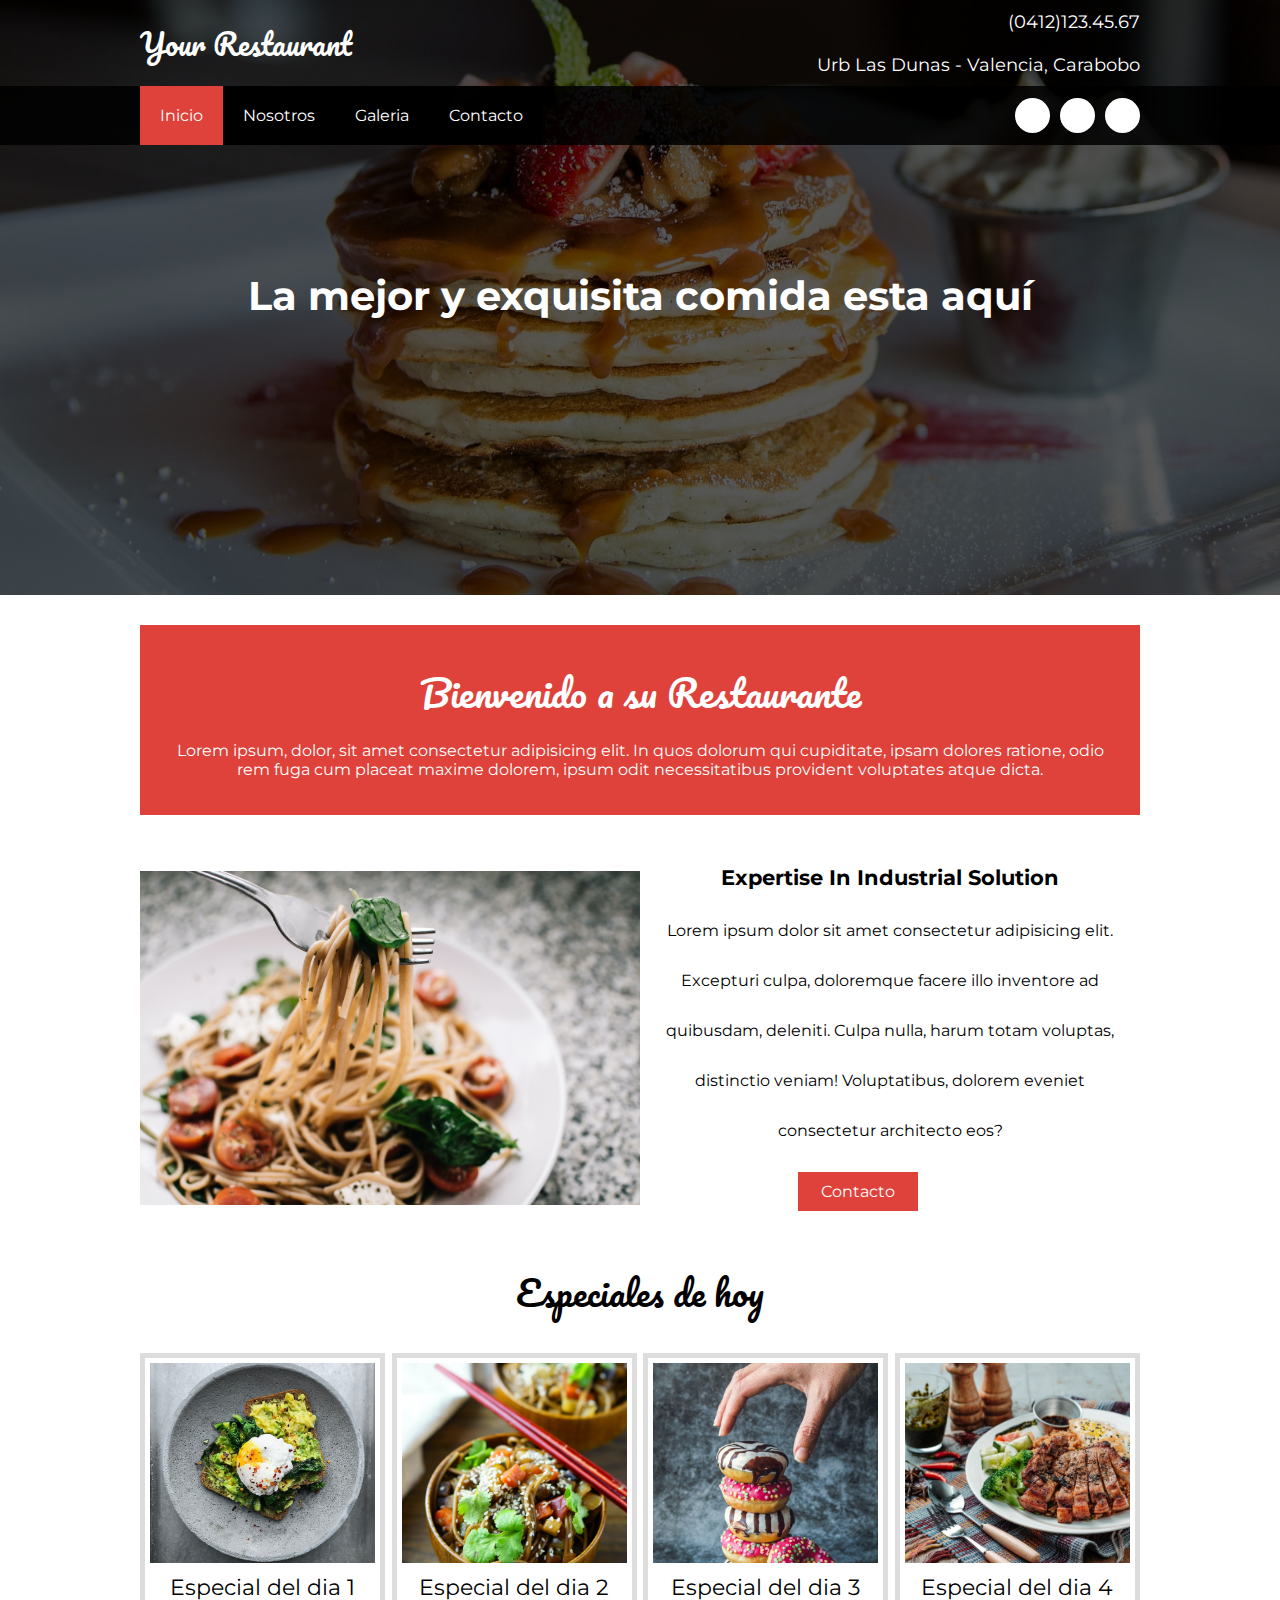
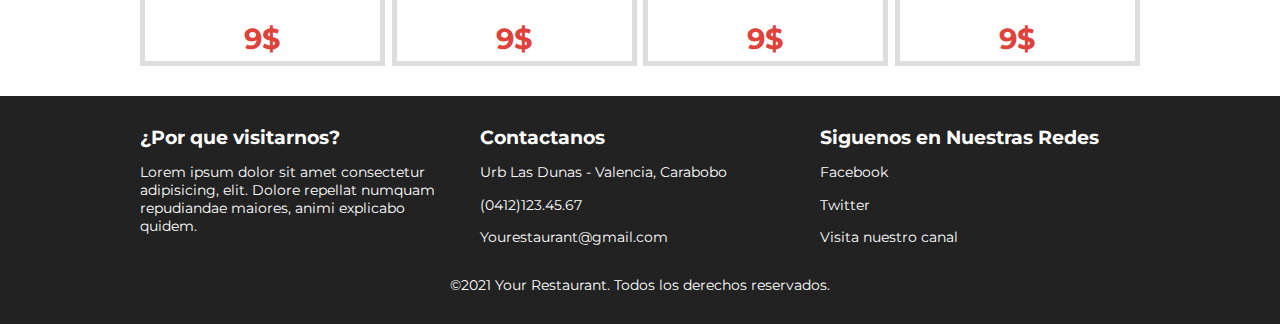
<file: index.html>
<!DOCTYPE html>
<html lang="es">
<head>

	<meta charset="utf-8">
	<title> Your Restaurant</title>
	<meta name="viewport" content="width=device-width, user-scalable=yes, initial-scale=1.0, maximum-scale=3.0, minimun-scale=1.0">
	<link rel="stylesheet" href="css/estilos.css">
	<link href="https://file.myfontastic.com/RHL5cQf48iEktMq8uLdVq4/icons.css" rel="stylesheet">
	<link rel="preconnect" href="https://fonts.gstatic.com">
<link href="https://fonts.googleapis.com/css2?family=Montserrat:wght@400;700&family=Pacifico&display=swap" rel="stylesheet">

</head>
<body>

	<header class="main-header">
		<div class="container container--flex">

			<div class="logo-container column column--50">
				<h1 class="logo">Your Restaurant</h1>
			</div>	

			<div class="main-header__contactInfo column column--50">
				<p class="main-header__contacInfo__phone">
					<span class="icon-phone">(0412)123.45.67</span>
				</p>
				<p class="main-header__contacInfo__address">
					<span class="icon-location">Urb Las Dunas - Valencia, Carabobo</span>
				</p>
			</div>
		</div>
	</header>

	<nav class="main-nav">
		<div class="container container--flex">
			<span class="icon-menu" id="btnmenu"></span>
			<ul class="menu" id="menu">
				<li class="menu__item"><a href="../Sitio Web" class="menu__link menu__link--select">Inicio</a></li>
				<li class="menu__item"><a href="paginas/nosotros.html" class="menu__link">Nosotros</a></li>
				<li class="menu__item"><a href="paginas/galeria.html" class="menu__link">Galeria</a></li>
				<li class="menu__item"><a href="paginas/contacto.html" class="menu__link">Contacto</a></li>
			</ul>
			<div class="social-icon">
				<a href="" class="social-icon__link"><span class="icon-facebook"></span></a>
				<a href="" class="social-icon__link"><span class="icon-twitter"></span></a>
				<a href="" class="social-icon__link"><span class="icon-mail"></span></a>
			</div>
		</div>
	</nav>

	<section class="banner">
		<img src="img/banner.jpg" alt="" class="banner__img">
		<div class="banner__content">La mejor y exquisita comida esta aquí</div>
	</section>

	<main class="main">
		<section class="group group--color">
			<div class="container">
				<h2 class="main__title">Bienvenido a su Restaurante</h2>
				<p class="main__txt">Lorem ipsum, dolor, sit amet consectetur adipisicing elit. In quos dolorum qui cupiditate, ipsam dolores ratione, odio rem fuga cum placeat maxime dolorem, ipsum odit necessitatibus provident voluptates atque dicta.</p>
			</div>
		</section>
		<section class=" group main__about__description">
			<div class="container container--flex">
				<div class="column column--50">
					<img src="img/food.jpg" alt="">
				</div>
				<div class="column column--50">
					<h3 class="column__title">Expertise In Industrial Solution</h3>
					<p class="column_txt">Lorem ipsum dolor sit amet consectetur adipisicing elit. Excepturi culpa, doloremque facere illo inventore ad quibusdam, deleniti. Culpa nulla, harum totam voluptas, distinctio veniam! Voluptatibus, dolorem eveniet consectetur architecto eos?</p>
					<a href="" class="btn btn--contact">Contacto</a>
				</div>
			</div>
		</section>


		<section class="group today--special">
			<h2 class="group__title">Especiales de hoy</h2>
			<div class="container container--flex">
				<div class="column column--50-25">
					<img src="img/plate1.jpg" alt="" class="today--special_img">
					<div class="today--special__title">Especial del dia 1</div>
					<div class="today--special__price">9$</div>
				</div>
				<div class="column column--50-25">
					<img src="img/plate2.jpg" alt="" class="today--special_img">
					<div class="today--special__title">Especial del dia 2</div>
					<div class="today--special__price">9$</div>
				</div>
				<div class="column column--50-25">
					<img src="img/plate3.jpg" alt="" class="today--special_img">
					<div class="today--special__title">Especial del dia 3</div>
					<div class="today--special__price">9$</div>
				</div>
				<div class="column column--50-25">
					<img src="img/plate4.jpg" alt="" class="today--special_img">
					<div class="today--special__title">Especial del dia 4</div>
					<div class="today--special__price">9$</div>
				</div>
			</div>
		</section>
	</main>

	<footer class="main-footer">
		<div class="container container--flex">
			<div class="column column--33">
				<h2 class="column__title">¿Por que visitarnos?</h2>
				<p class="column__txt">Lorem ipsum dolor sit amet consectetur adipisicing, elit. Dolore repellat numquam repudiandae maiores, animi explicabo quidem.</p>
			</div>
			<div class="column column--33">
				<h2 class="column__title">Contactanos</h2>
				<p class="column__txt"> Urb Las Dunas - Valencia, Carabobo</p>
				<p class="column__txt">(0412)123.45.67</p>
				<p class="column__txt">Yourestaurant@gmail.com</p>

			</div>
			<div class="column column--33">
				<h2 class="column__title">Siguenos en Nuestras Redes</h2>
				<p class="column__txt"><a href="" class="icon-facebook">Facebook</a></p>
				<p class="column__txt"><a href="" class="icon-twitter">Twitter</a></p>
				<p class="column__txt"><a href="" class="icon-youtube">Visita nuestro canal</a></p>
			</div>
			<p class="copy">©2021 Your Restaurant. Todos los derechos reservados.</p>
		</div>
	</footer>



<script src="js/menu.js"></script>
</body>
</html>
</file>
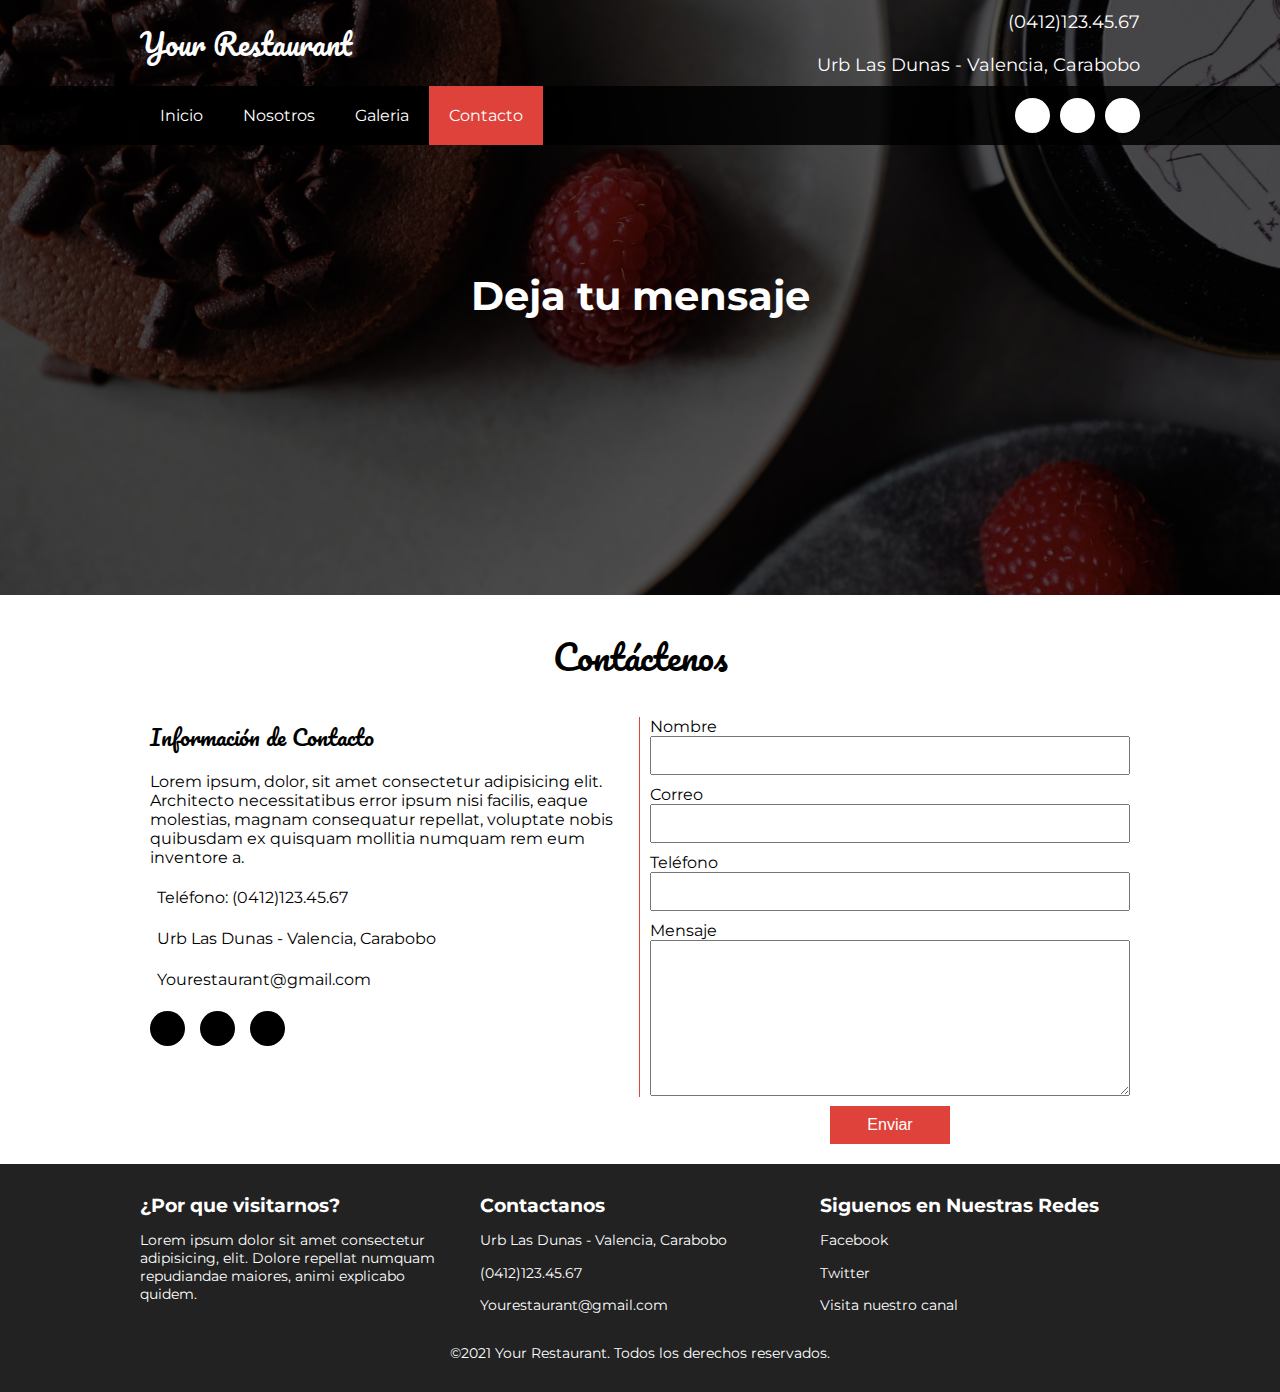
<file: paginas/contacto.html>
<!DOCTYPE html>
<html lang="es">
<head>

	<meta charset="utf-8">
	<title> Contacto | Your Restaurant</title>
	<meta name="viewport" content="width=device-width, user-scalable=yes, initial-scale=1.0, maximum-scale=3.0, minimun-scale=1.0">
	<link rel="stylesheet" href="../css/estilos.css">
	<link rel="stylesheet" href="../css/contacto.css">
	<link href="https://file.myfontastic.com/RHL5cQf48iEktMq8uLdVq4/icons.css" rel="stylesheet">
	<link rel="preconnect" href="https://fonts.gstatic.com">
<link href="https://fonts.googleapis.com/css2?family=Montserrat:wght@400;700&family=Pacifico&display=swap" rel="stylesheet">

</head>
<body>



	<header class="main-header">
		<div class="container container--flex">

			<div class="logo-container column column--50">
				<h1 class="logo">Your Restaurant</h1>
			</div>	

			<div class="main-header__contactInfo column column--50">
				<p class="main-header__contacInfo__phone">
					<span class="icon-phone">(0412)123.45.67</span>
				</p>
				<p class="main-header__contacInfo__address">
					<span class="icon-location">Urb Las Dunas - Valencia, Carabobo</span>
				</p>
			</div>
		</div>
	</header>

	<nav class="main-nav">
		<div class="container container--flex">
			<span class="icon-menu" id="btnmenu"></span>
			<ul class="menu" id="menu">
				<li class="menu__item"><a href="../" class="menu__link">Inicio</a></li>
				<li class="menu__item"><a href="nosotros.html" class="menu__link ">Nosotros</a></li>
				<li class="menu__item"><a href="galeria.html" class="menu__link ">Galeria</a></li>
				<li class="menu__item"><a href="contacto.html" class="menu__link menu__link--select">Contacto</a></li>
			</ul>
			<div class="social-icon">
				<a href="" class="social-icon__link"><span class="icon-facebook"></span></a>
				<a href="" class="social-icon__link"><span class="icon-twitter"></span></a>
				<a href="" class="social-icon__link"><span class="icon-mail"></span></a>
			</div>
		</div>
	</nav>

	<section class="banner">
		<img src="../img/banner_contacto.jpg" alt="" class="banner__img">
		<div class="banner__content">Deja tu mensaje</div>
	</section>

	<main class="main">
	<div class="group contact">
		<h2 class="group__title">Contáctenos</h2>

		<div class="container container--flex">
			<div class="contact-info column column--50">

				<h3 class="column__title">Información de Contacto</h3>
				<p class="column__txt">Lorem ipsum, dolor, sit amet consectetur adipisicing elit. Architecto necessitatibus error ipsum nisi facilis, eaque molestias, magnam consequatur repellat, voluptate nobis quibusdam ex quisquam mollitia numquam rem eum inventore a.</p>
				<p class="column__txt"><span class="icon-phone"></span>Teléfono: (0412)123.45.67</p>
				<p class="column__txt"><span class="icon-location"></span>Urb Las Dunas - Valencia, Carabobo</p>
				<p class="column__txt"><span class="icon-mail"></span>Yourestaurant@gmail.com</p>

				<div class="social-icon">
					<a href="" class="social-icon__link"><span class="icon-facebook"></span></a>
					<a href="" class="social-icon__link"><span class="icon-twitter"></span></a>
					<a href="" class="social-icon__link"><span class="icon-mail"></span></a>
				</div>
			</div>

			<form  action="../enviar.php" method="post" class="formulario column column--50">
				<label for="" class="formulario__label">Nombre</label>
				<input type="text" class="formulario__input-txt" name="nombre">

				<label for="" class="formulario__label">Correo</label>
				<input type="text" class="formulario__input-txt" name="correo">

				<label for="" class="formulario__label">Teléfono</label>
				<input type="text" class="formulario__input-txt" name="telefono">

				<label for="" class="formulario__label">Mensaje</label>
				<textarea name="mensaje" id="" cols="30" rows="10" class="formulario__textarea">
					
				</textarea>
				<input type="submit" class="formulario__btn btn" value="Enviar">


			</form> 
		</div>
	</div>
	</div>


	</main>

	<footer class="main-footer">
		<div class="container container--flex">
			<div class="column column--33">
				<h2 class="column__title">¿Por que visitarnos?</h2>
				<p class="column__txt">Lorem ipsum dolor sit amet consectetur adipisicing, elit. Dolore repellat numquam repudiandae maiores, animi explicabo quidem.</p>
			</div>
			<div class="column column--33">
				<h2 class="column__title">Contactanos</h2>
				<p class="column__txt"> Urb Las Dunas - Valencia, Carabobo</p>
				<p class="column__txt">(0412)123.45.67</p>
				<p class="column__txt">Yourestaurant@gmail.com</p>

			</div>
			<div class="column column--33">
				<h2 class="column__title">Siguenos en Nuestras Redes</h2>
				<p class="column__txt"><a href="" class="icon-facebook">Facebook</a></p>
				<p class="column__txt"><a href="" class="icon-twitter">Twitter</a></p>
				<p class="column__txt"><a href="" class="icon-youtube">Visita nuestro canal</a></p>
			</div>
			<p class="copy">©2021 Your Restaurant. Todos los derechos reservados.</p>
		</div>
	</footer>



<script src="../js/menu.js"></script>

</body>
</html>
</file>
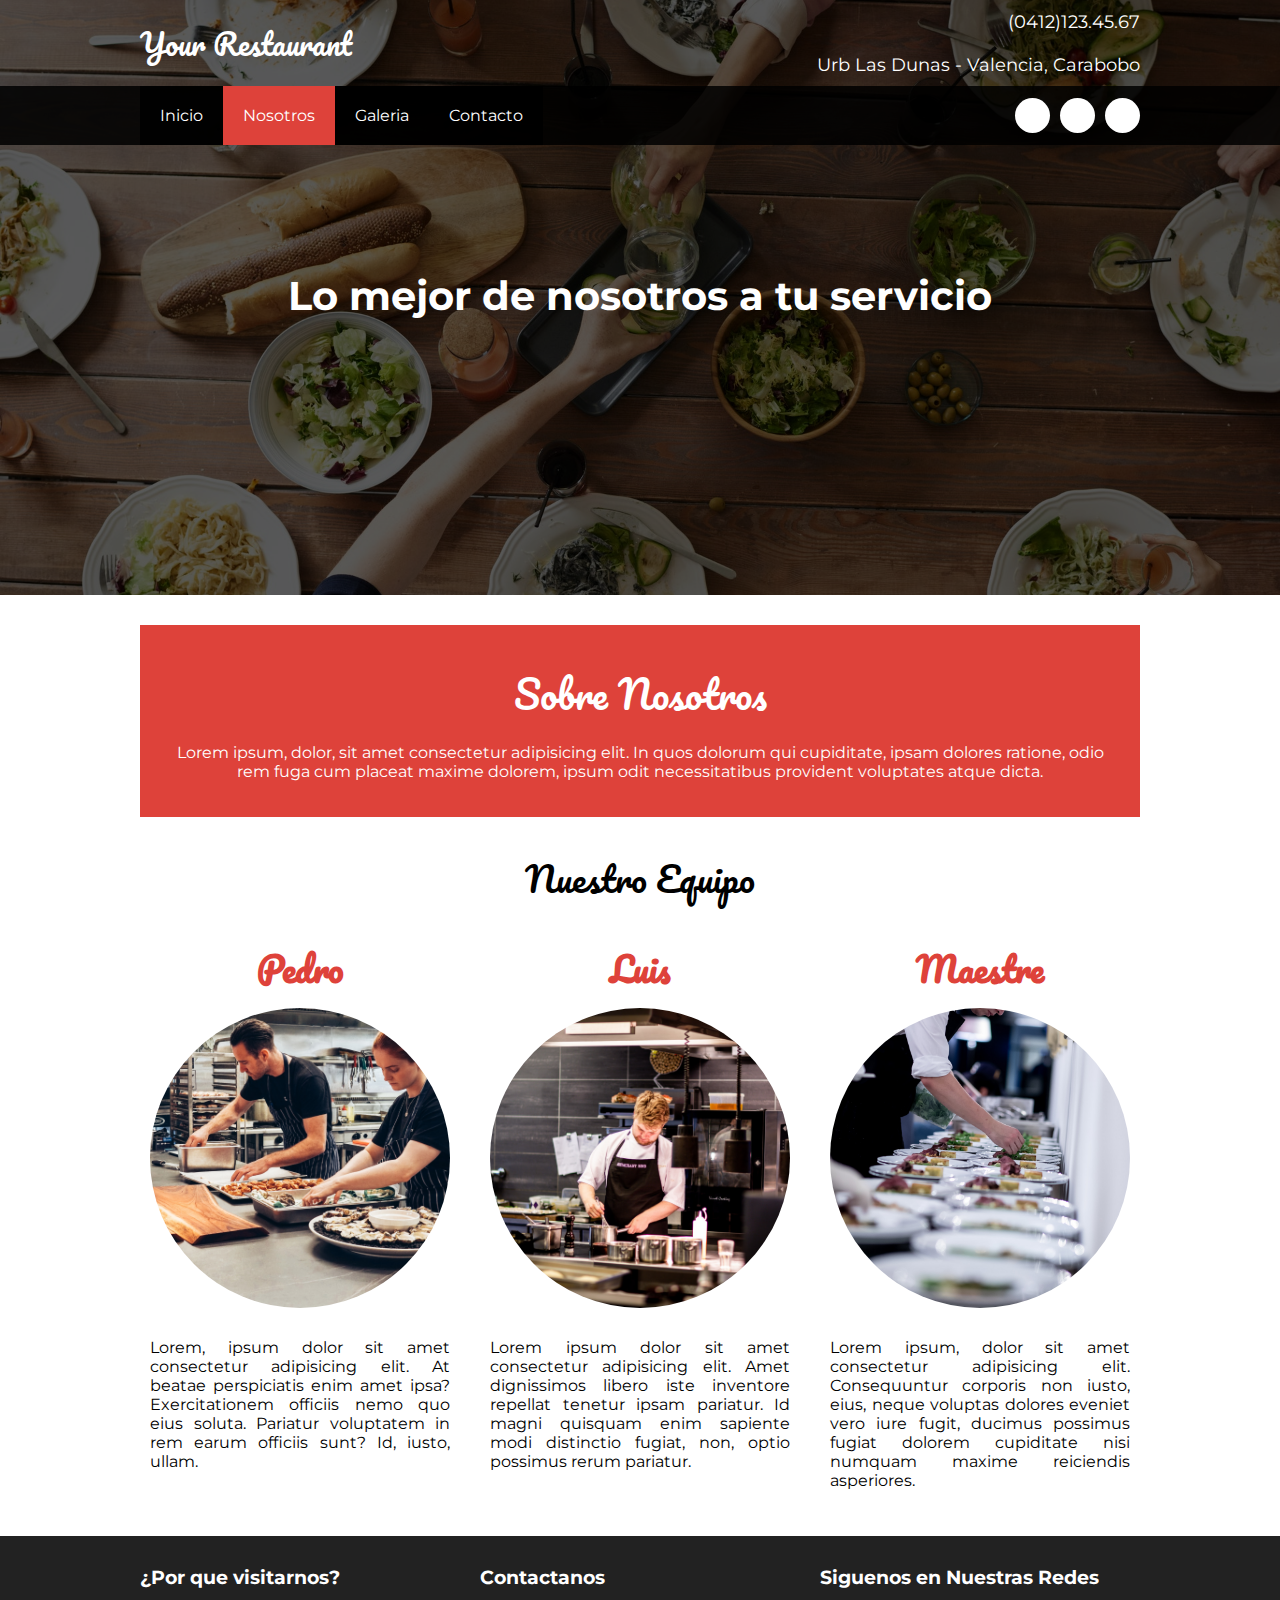
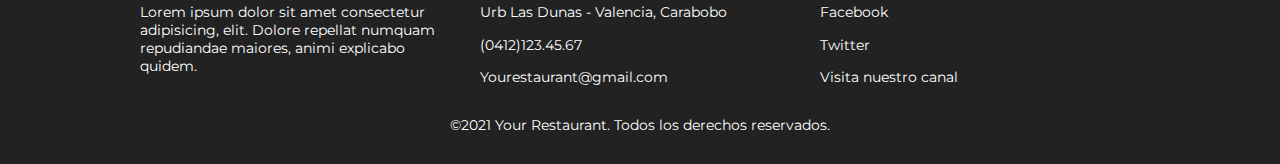
<file: paginas/nosotros.html>
<!DOCTYPE html>
<html lang="es">
<head>

	<meta charset="utf-8">
	<title> Nosotros | Your Restaurant</title>
	<meta name="viewport" content="width=device-width, user-scalable=yes, initial-scale=1.0, maximum-scale=3.0, minimun-scale=1.0">
	<link rel="stylesheet" href="../css/estilos.css">
	<link rel="stylesheet" href="../css/nosotros.css">
	<link href="https://file.myfontastic.com/RHL5cQf48iEktMq8uLdVq4/icons.css" rel="stylesheet">
	<link rel="preconnect" href="https://fonts.gstatic.com">
<link href="https://fonts.googleapis.com/css2?family=Montserrat:wght@400;700&family=Pacifico&display=swap" rel="stylesheet">

</head>
<body>

	<header class="main-header">
		<div class="container container--flex">

			<div class="logo-container column column--50">
				<h1 class="logo">Your Restaurant</h1>
			</div>	

			<div class="main-header__contactInfo column column--50">
				<p class="main-header__contacInfo__phone">
					<span class="icon-phone">(0412)123.45.67</span>
				</p>
				<p class="main-header__contacInfo__address">
					<span class="icon-location">Urb Las Dunas - Valencia, Carabobo</span>
				</p>
			</div>
		</div>
	</header>

	<nav class="main-nav">
		<div class="container container--flex">
			<span class="icon-menu" id="btnmenu"></span>
			<ul class="menu" id="menu">
				<li class="menu__item"><a href="../" class="menu__link">Inicio</a></li>
				<li class="menu__item"><a href="nosotros.html" class="menu__link menu__link--select">Nosotros</a></li>
				<li class="menu__item"><a href="galeria.html" class="menu__link">Galeria</a></li>
				<li class="menu__item"><a href="contacto.html" class="menu__link">Contacto</a></li>
			</ul>
			<div class="social-icon">
				<a href="" class="social-icon__link"><span class="icon-facebook"></span></a>
				<a href="" class="social-icon__link"><span class="icon-twitter"></span></a>
				<a href="" class="social-icon__link"><span class="icon-mail"></span></a>
			</div>
		</div>
	</nav>

	<section class="banner">
		<img src="../img/banner-about.jpg" alt="" class="banner__img">
		<div class="banner__content">Lo mejor de nosotros a tu servicio</div>
	</section>

	<main class="main">
		<section class="group group--color">
			<div class="container">
				<h2 class="main__title">Sobre Nosotros</h2>
				<p class="main__txt">Lorem ipsum, dolor, sit amet consectetur adipisicing elit. In quos dolorum qui cupiditate, ipsam dolores ratione, odio rem fuga cum placeat maxime dolorem, ipsum odit necessitatibus provident voluptates atque dicta.</p>
			</div>
		</section>
		<section class="group our-team">
		
			<h2 class="group__title">Nuestro Equipo</h2>
			<div class="container container--flex">
				<div class="column column--33">
					<h3 class="our-team__title">Pedro</h3>
					<img src="../img/about1.jpg" alt="" class="our-team__img">
					<p class="our-team__txt">Lorem, ipsum dolor sit amet consectetur adipisicing elit. At beatae perspiciatis enim amet ipsa? Exercitationem officiis nemo quo eius soluta. Pariatur voluptatem in rem earum officiis sunt? Id, iusto, ullam.</p>
				</div>
			<div class="column column--33">
				<h3 class="our-team__title">Luis</h3>
				<img src="../img/about2.jpg" alt="" class="our-team__img">
				<p class="our-team__txt">Lorem ipsum dolor sit amet consectetur adipisicing elit. Amet dignissimos libero iste inventore repellat tenetur ipsam pariatur. Id magni quisquam enim sapiente modi distinctio fugiat, non, optio possimus rerum pariatur.</p>
			</div>
			<div class="column column--33">
				<h3 class="our-team__title">Maestre</h3>
				<img src="../img/about3.jpg" alt="" class="our-team__img">
				<p class="our-team__txt">Lorem ipsum, dolor sit amet consectetur adipisicing elit. Consequuntur corporis non iusto, eius, neque voluptas dolores eveniet vero iure fugit, ducimus possimus fugiat dolorem cupiditate nisi numquam maxime reiciendis asperiores.</p>
			</div>
		</div>

	</section>
	

	</main>

	<footer class="main-footer">
		<div class="container container--flex">
			<div class="column column--33">
				<h2 class="column__title">¿Por que visitarnos?</h2>
				<p class="column__txt">Lorem ipsum dolor sit amet consectetur adipisicing, elit. Dolore repellat numquam repudiandae maiores, animi explicabo quidem.</p>
			</div>
			<div class="column column--33">
				<h2 class="column__title">Contactanos</h2>
				<p class="column__txt"> Urb Las Dunas - Valencia, Carabobo</p>
				<p class="column__txt">(0412)123.45.67</p>
				<p class="column__txt">Yourestaurant@gmail.com</p>

			</div>
			<div class="column column--33">
				<h2 class="column__title">Siguenos en Nuestras Redes</h2>
				<p class="column__txt"><a href="" class="icon-facebook">Facebook</a></p>
				<p class="column__txt"><a href="" class="icon-twitter">Twitter</a></p>
				<p class="column__txt"><a href="" class="icon-youtube">Visita nuestro canal</a></p>
			</div>
			<p class="copy">©2021 Your Restaurant. Todos los derechos reservados.</p>
		</div>
	</footer>



<script src="../js/menu.js"></script>
</body>
</html>
</file>
<file: css/estilos.css>
*{
	box-sizing: border-box;
}

body{
	font-family: 'Montserrat', sans-serif;
	margin: 0;
}

.today--special .column:hover{
	transition: all 0.5s;
	transform: scale(1.02);
}

/*-----------------------------Estilos Base------------------------------*/
img{
	display: block;
	width: 100%;
	max-width: 100%;
}

h1, h2, h3, h4, h5, h6{
	margin: 0;
}

.container{
	width: 100%;
	margin: auto;
}

.container--flex{
	display: flex;
	flex-wrap: wrap;
	justify-content: space-between;
	align-items: center;
}

.column{
	width: 100%;
}

/*-----------------------------Estilos Header------------------------------*/

.main-header{
	width: 100%;
}

.logo{
	font-size: 1.8em;
	color: #DE423A;
	padding: 10px;
	font-family: 'Pacifico', cursive;
	font-weight: 100;
}

.main-header__contacInfo__phone{
	background: #DE423A;
	color: white;
	margin: 0 auto;
	padding: 10px;
}

.main-header__contacInfo__address{
	padding: 10px;
	margin: 0;
}

.main-header [class*="icon-"]:before {
position: relative;
top:2px;
right: 5px;

}


/*-----------------------------Estilos Menu y nav------------------------------*/

.main-nav{
	width: 100%;
	position: relative;
	z-index: 2000;
	padding: 10px;
}

.icon-menu{
	display: block;
	color: white;
	border: 1px solid white;
	border-radius: 3px;
	width: 40px;
	height: 40px;
	line-height: 42px;
	text-align: center;
	cursor: pointer;
	font-size:1.5em;


}

.social-icon{
	display: flex;
	justify-content: space-between;

}

.social-icon [class*="icon-"]{
	color: black;
	margin-left: 10px;
	display: flex;
	justify-content: center;
	align-items: center;
	font-size: 1.3em;
	width: 35px;
	height: 35px;
	background: white;
	border-radius: 50px;
}


.social-icon__link{
	text-decoration: none;
}

.menu{
	position: absolute;
	top: 60px;
	left: 0;
	width: 100%;
	background: rgba(0,0,0,.85);
	padding: 0;
	margin: 0;
	list-style: none;
	text-align: center;
	height: 0;
	overflow: hidden;
	transition: height .3s linear;
}

.menu__link{
	display: block;
	padding: 15px;
	color: white;
	text-decoration: none;
}

.menu__link:hover {
	background:#DE423A;
}

.menu__link--select{
	background:#DE423A;
}

.mostrar{
	height: 196px;
}
/*-----------------------------Estilos Menu y nav------------------------------*/

.banner{
	margin-top: -55px;
	position: relative;
	/*margin-bottom: 10px;*/
}

.banner:before {
	content: '';
	position: absolute;
	width: 100%;
	height: 100%;
	background: rgba(0,0,0,.65);
	z-index: 1000;
	top: 0;
}

.banner__img {
	width: 100%;
	height: 400px;
	object-fit: cover;
}

.banner__content{
	width: 90%;
	color: white;
	text-align: center;
	position: absolute;
	z-index: 1500;
	top: 50%;
	left: 50%;
	transform: translateX(-50%) translateY(-50%);
	font-size: 1.5em;
	font-weight: bold;

}

/*-----------------------------Estilos Main------------------------------*/

.group--color .container{
	background: #DE423A;
	color: white;
	padding: 10px;
	text-align: center;
}

.main__title{
	margin: 15px 0;
	font-size: 1.8em;
	font-family: 'Pacifico',cursive;
	font-weight: 100;
}

.column__title{
	font-size: 1.3em;
}

.main__about__description .column:nth-child(2){
	padding: 10px;
}

.btn{
	display: block;
	text-align: center;
	text-decoration: none;
	width: 120px;
	color: white;
	background: #DE423A;
	padding: 10px;
	margin: 10px auto;
}

.group__title{
	font-family: 'Pacifico',cursive;
	text-align: center;
	font-weight: 100;
	font-size: 1.8em;
	margin: 30px;
}

.today--special .column{
	margin-bottom: 30px;
	text-align: center;

}

.today--special_img{
	margin: auto;
	max-width: 350px;
}

.today--special__title{
	font-size: 1.3em;
	padding-top: 10px;
	padding-bottom: 20px;
}

.today--special__price{
	font-size: 1.5em;
	color: #DE423A;
	font-weight: bold;

}

/*-----------------------------Estilos del footer------------------------------*/

.main-footer{
	background: #222;
	color: white;
	padding: 10px;
	padding-top: 20px;
	padding-bottom: 20px;
	font-size: 0.8em;
}

.copy{
	text-align: center;
	margin: auto;
	margin-top: 15px;
}

.main-footer [class*="icon-"]{
	color: white;
	text-decoration: none;
}

..main-footer [class*="icon-"]:before {
	position: relative;
	top: 3px;
	right: 5px;
}


/*-----------------------------Estilos responsive------------------------------*/

@media screen and (min-width: 480px){

.logo{
	color: white;
}

.main-header__contactInfo{
	text-align: right;
}


.main-header__contacInfo__phone{
	background: none;
}

.main-header__contacInfo__address{
	color: white;
}

.main-nav{
	background: rgba(0,0,0,.85);
}

.banner{
	margin-top: -150px;
	z-index: -1000;
}

.banner__img{
	height: 600px;
}
.banner__content{
	font-size: 1.5em;
}

.main__about__description .column:nth-child(2){
	padding: 20px;
}

.main__about__description .btn{
	margin: 0;
}

.today--special .column{
	border: 5px solid #ddd;
	padding: 5px;
}

.today--special_img{
	height: 200px;
	object-fit: cover;

}

.main-footer{
	font-size: 0.7em;
}

.main-footer .container {
	align-items: flex-start;
}
.column--50{
	width: 50%;
}

.column--50-25{
	width: 49%;
}

.column--33{
	width: 32%;
}
}

@media screen and (min-width: 768px){

.main__title{
	font-size: 2.2em;
}

.main__about__description{
	margin-top: 30px;
}

.main__about__description .column--50:nth-child(2){
	font-size: 1em;	
}

.main__about__description .column--50:nth-child(2) .column_txt{
	line-height: 30px;
	text-align: center;
}

.column--50-25{
	width: 24.5%;
}

.column__title{
	font-size: 1.3em;
}

.group__title{
	font-size: 2.2em;
}

.main__about__description .btn{
	margin-left: 30%;
}

.today--special__title {
	font-size:1.2em
}


}


@media screen and (min-width: 1024px){

.container{
	width: 1000px;
}


.logo{
	font: 2em;
	padding: 0;
}

.main-header__contacInfo__phone, .main-header__contacInfo__address{
	padding-right: 0;
	font-size: 1.15em;
}

.main-nav{
	padding: 0;
}

.banner__content{
	font-size: 2.5em;
}

.icon-menu{
	display: none;

}

.menu{
	position: static;
	display: flex;
	height: auto;width: auto;
}


.menu__link{
	padding: 20px;
}


.group--color .container{
	margin-top: 30px;
	margin-bottom: 30px;
	padding: 20px;
}

.main__title{
	font-size: 2.3em;
}

.main__about__description .column--50:nth-child(2){
	text-align:center;	
}

.main__about__description .column--50:nth-child(2) .column_txt{
	line-height: 50px;
}

.today--special__title{
	font-size: 1.4em;
}

.today--special__price{
	font-size: 1.8em;
}


.main-footer{
	padding-top: 30px;
	padding-bottom: 30px;
	font-size:0.9em;
}

}


@media screen and (min-width: 1600px){
	
.container{
	width: 1400px;
}

.main__about__description .column--50:nth-child(1) img{
	width: 100%;
	height: 350px;
	object-fit: cover;
}

.today--special_img{
	height: 300px;
}


.main__about__description .column--50:nth-child(2){
	font-size: 1.2em;	
}

}
</file>
<file: css/contacto.css>
.contact-info{
	padding: 10px;
	padding-top: 0;
	margin-bottom: 30px;
	border-bottom: 1px solid #DE423A;
}

.contact-info .column__title{
	font-family: 'Pacifico', cursive;
	font-weight: 100;
}

.contact-info [class*="icon-"]{
	font-size: 1.3em;
	margin-right: 7px;
	position: relative;
	top: 5px;
}

.contact-info .social-icon{
	justify-content: flex-start;
	margin-bottom: 10px;
}

.contact-info .social-icon [class*="icon-"]{
	background:black;
	color: white;
	margin-left: 0;
	margin-right: 15px;

}

.formulario{
	padding: 10px;
	padding-top: 0;
}

.formulario__label, .formulario__input-txt, .formulario__textarea{
	display: block;
	width: 100%;
}

.formulario__input-txt{
	padding: 10px;
	margin-bottom: 10px;
}

.formulario__textarea{
	min-height: 100px;
	min-width: 100%;
	max-height: 200px;
	max-width: 100%;
}

.formulario__btn{
border: none;
cursor: pointer;
font-size: 1em;
}

@media	screen and (min-width: 480px){
	.contact .container--flex{
		align-items: flex-start;
	}

	.contact-info p{
		font-size: 0.8em;
	}

	.contact-info{
		border-right: 1px solid #DE423A;
		border-bottom: none; 
	}
}

@media	screen and (min-width: 768px){

	.contact-info p{
		font-size: 1em;
	}

	.contact-info .column__title{
		font-size:1.4em;   
	}

	.contact-info{
		height:380px;
	}



}
</file>
<file: css/nosotros.css>
.our-team{
	text-align: center;
	margin-bottom: 20px;
}

.our-team .container--flex{
	align-items: flex-start;
}

.our-team__title {
	font-family: 'Pacifico', cursive;
	color:#DE423A;
	font-weight: bold;
	font-size: 1.8em;
	margin-bottom: 10px;
}
.our-team__img{
	width: 200px;
	height: 200px;
	object-fit: cover;
	border-radius: 50%;
	margin: auto;
	margin-bottom: 20px;
}

.our-team__txt{
	padding: 10px;
	text-align: justify;
}


@media screen  and (min-width:480px){

.our-team__img{
	width: 150px;
	height: 150px;
}	


.our-team__txt{
	font-size: 1em;
}
	
}
	
@media screen  and (min-width:768px){

.our-team__img{
	width: 220px;
	height: 220px;
}	
	
}


@media screen  and (min-width:1024px){

.our-team__img{
	width: 300px;
	height: 300px;
}	

.our-team__title{
	font-size: 2.1em;
}

.group--color h2{
	font-size: 2.4em;
}
}

@media screen  and (min-width:1600px){

.our-team__img{
	width: 420px;
	height: 420px;
}	
	
}
</file>
